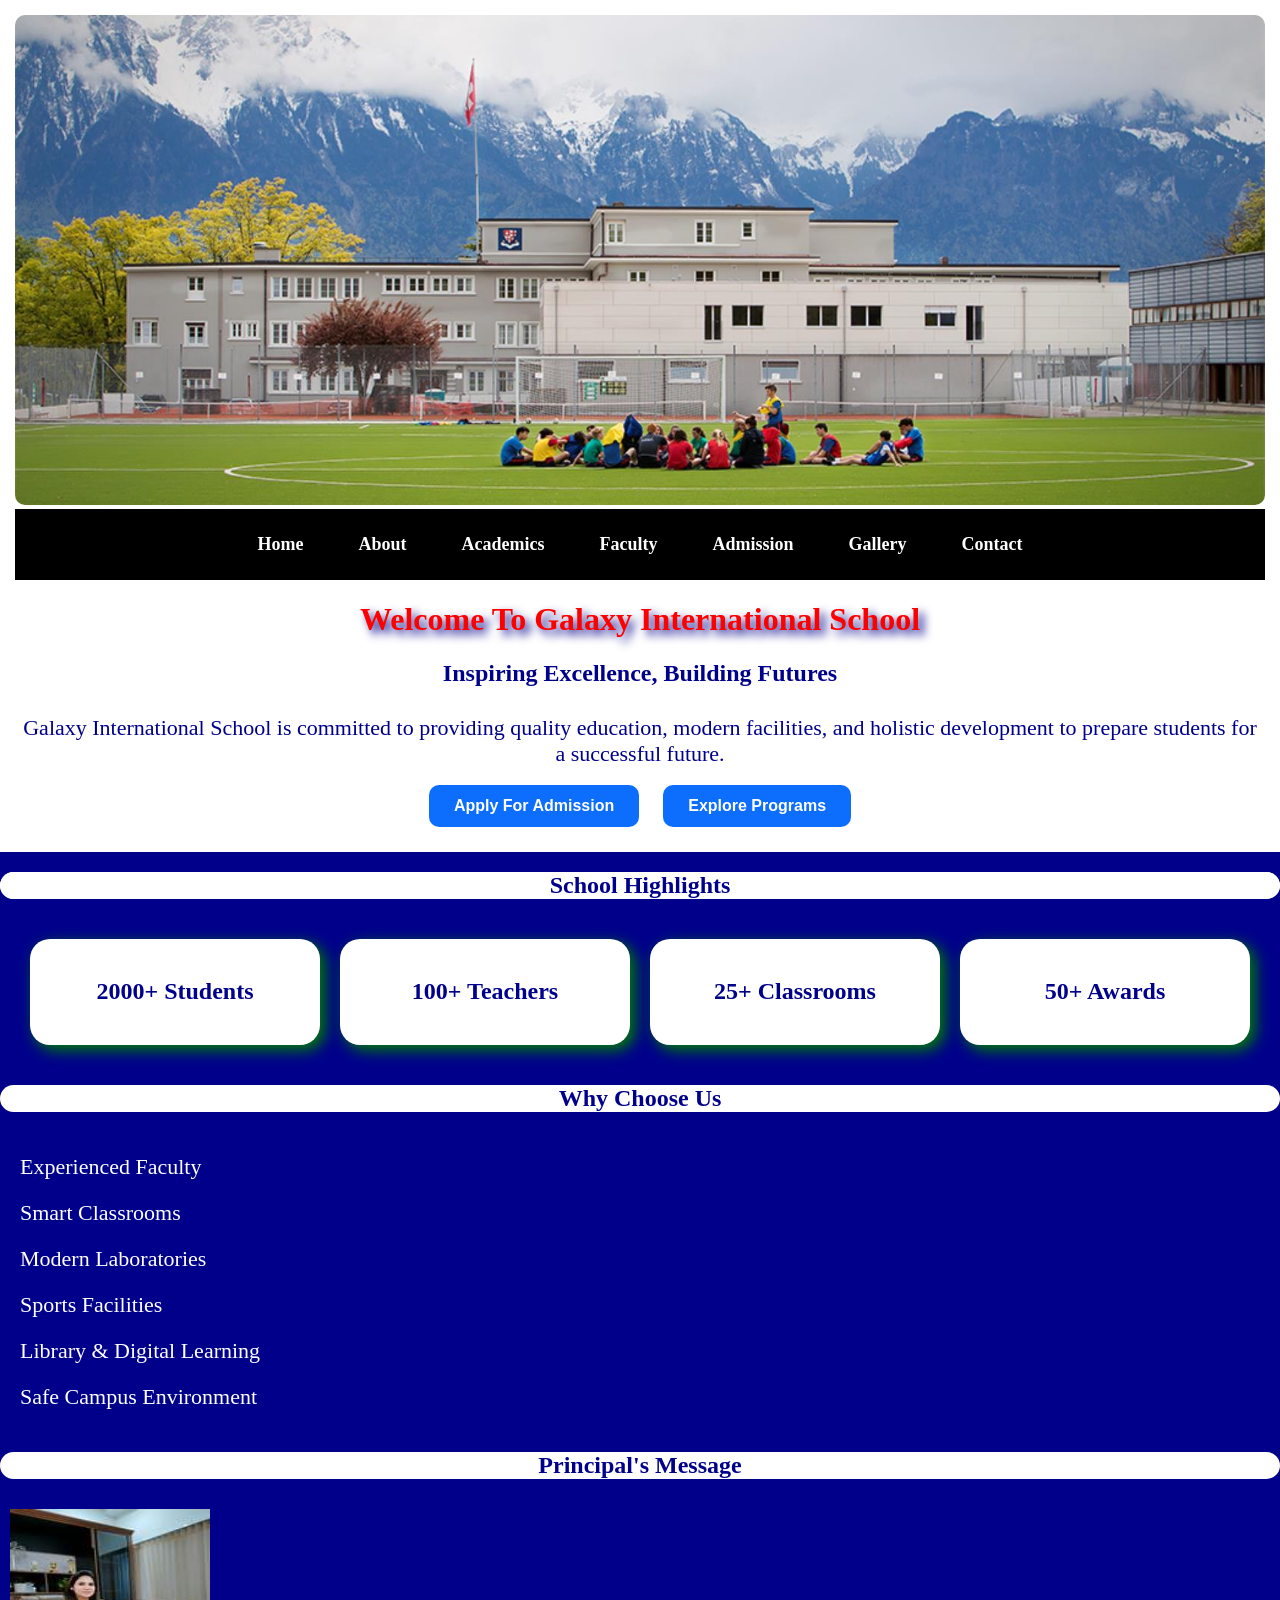
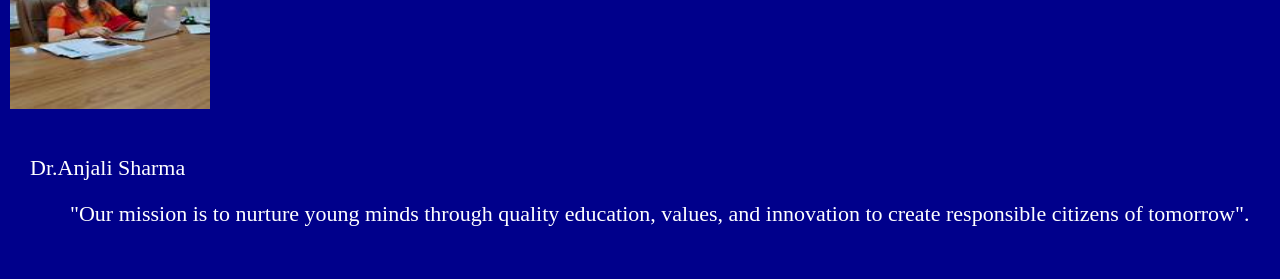
<file: index.html>
<!DOCTYPE html>

<html>

<head>

	<!-------------------------Meta Tag----------------------------->
	
	<meta charset="UTF-8">
	
	<meta name="description"
		content="Galaxy International School Website">
		
		
	<meta name="author"
		content="Yash">
		
	<meta name="viewport"	content="width=device-width, initial scale=1.0">
	
	<!------------------------Favicon---------------------------------->
	
	<link rel="icon"	href="School.png">
	
	<!-------------------------External CSS Link------------------------>
	
	<link rel="Stylesheet"	href="style.css">	
	
	<!----------------------Website Title--------------------------->
	
	<title>Galaxy International School Website</title>
	
</head>

<body>
	
	<!------------------------Header--------------------------------->

<header>

<section class="img">

	<img src="School.jpg"	width="100%"	alt="School Photo">
	
</section>

	<!-----------------------Navbar------------------------------------>
	
<section class="nav">

	<a href="Galaxy International School Website.html"	target="_self">Home</a>
	
	<a href="About Page.html"	target="_blank">About</a>
	
	<a href="Academics Page.html"	target="_blank">Academics</a>
	
	<a href="Faculty Page.html"	target="_blank">Faculty</a>
	
	<a href="Admission Page.html"	target="_blank">Admission</a>
	
	<a href="Gallery Page.html"	target="_blank">Gallery</a>
	
	<a href="Contact Page.html"	target="_blank">Contact</a>
	
</section>


	<!-------------------------Hero---------------------------------->
	
</section class="hero">

	<h1>Welcome To Galaxy International School</h1>
	
	<h2>Inspiring Excellence, Building Futures</h2>
	
	<p>Galaxy International School is committed to providing quality education, modern facilities, and holistic development to prepare students for a successful future.</p>
	
	<button>Apply For Admission</button>
	
	<button>Explore Programs</button>
	
</section>

</header>


	<!-----------------------School Highlights Cards-------------------->

<section class="school">
	
	<h2>School Highlights</h2>
	
</section>

	
<section class="container">

	<div class="box">
	
		<h2>2000+ Students</h2>
		
	</div>
	
	<div class="box">
	
		<h2>100+ Teachers</h2>
		
	</div>
	
	<div class="box">
		
		<h2>25+ Classrooms</h2>
		
	</div>
	
	<div class="box">
		
		<h2>50+ Awards</h2>
		
	</div>
	
</section>

	<!-----------------------------Why Choose Us------------------->

<section class="choose">

	<h2>Why Choose Us</h2>
	
	<ul>
		
		<li>Experienced Faculty</li>
		
		<li>Smart Classrooms</li>
		
		<li>Modern Laboratories</li>
		
		<li>Sports Facilities</li>
		
		<li>Library & Digital Learning</li>
		
		<li>Safe Campus Environment</li>
		
	</ul>
	
</section>

	<!----------------------Principal's Message Card----------------->
	
<section class="principal">

	<h2>Principal's Message</h2>
	
</section>
	
<section class="image">
	
		<img src="Principal.jpg"	width="200"	height="200"	alt="Principal Photo">
			
		<dl>
		
			<dt>Dr.Anjali Sharma</dt>
			
			<dd>"Our mission is to nurture young minds through quality education, values, and innovation to create responsible citizens of tomorrow".</dd>
			
	
</section>

</body>

</html>
</file>
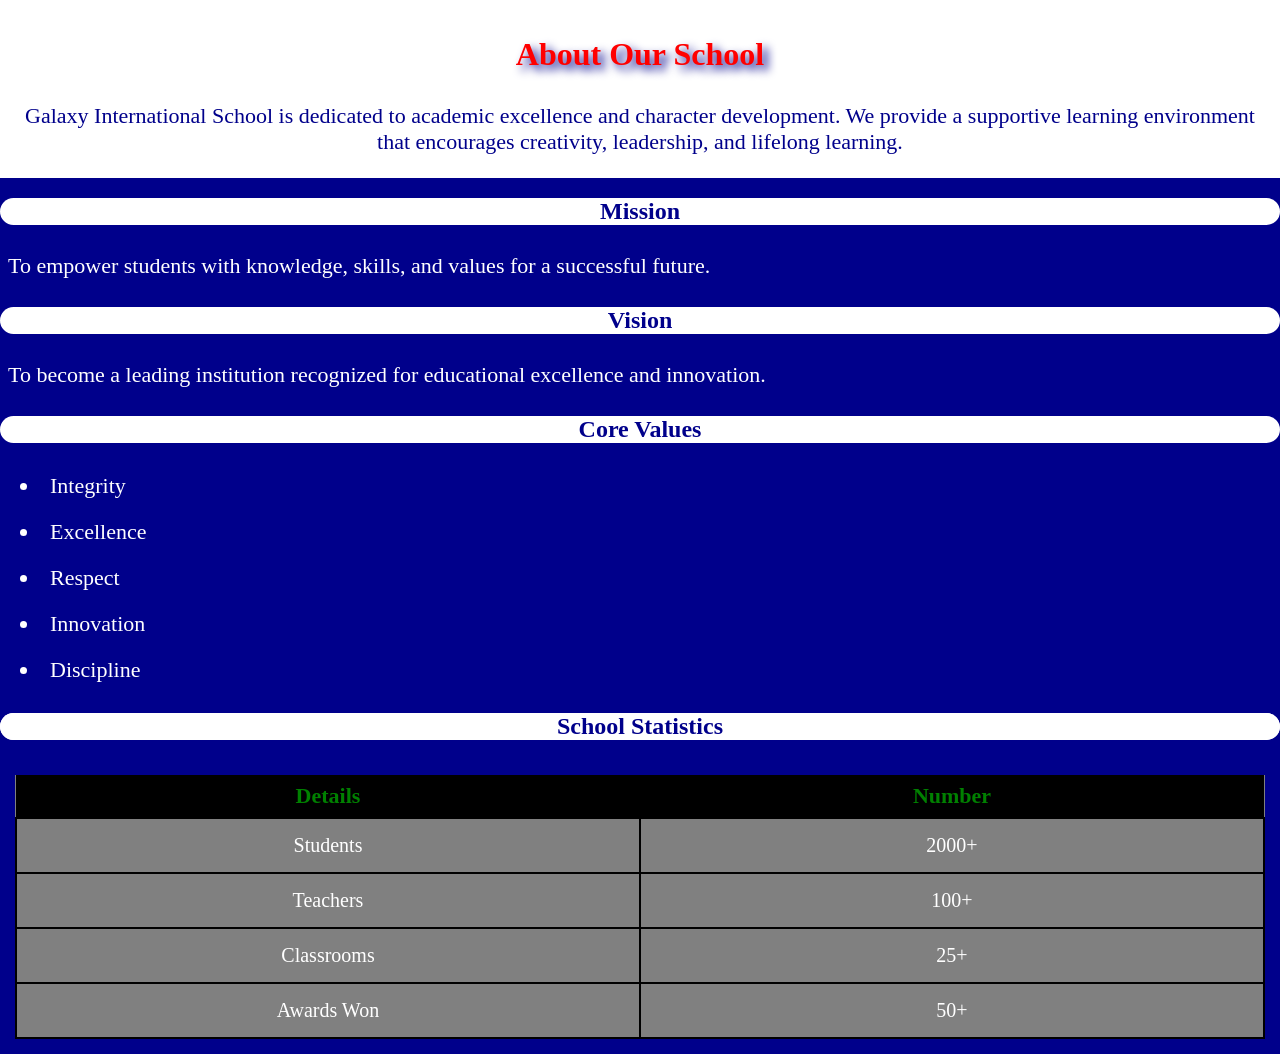
<file: About Page.html>
<!DOCTYPE html>

<html>

<head>

	<!--------------------------Meta tag------------------------------>
	
	<meta charset="UTF-8">
	
	<meta name="description"
		content="Galaxy International School Website">
		
	<meta name="author"
		content="Yash">
		
	<meta name="viewport"	content="width=device-width,initial scale=1.0">
	
	<!-----------------------Favicon-------------------------------->
	
	<link rel="icon"	href="School.png">
	
	<!----------------------External CSS Link------------------------>
	
	<link rel="Stylesheet"	href="style.css">
	
	<!----------------------Website Title----------------------------->
	
	<title>About Page</title>
	
</head>

<body>

	<!-------------------------Header---------------------------------->

<header>

	<h1>About Our School</h1>
	
	<p>Galaxy International School is dedicated to academic excellence and character development. We provide a supportive learning environment that encourages creativity, leadership, and lifelong learning.</p>
	
</header>


	<!----------------------------Hero----------------------------------->
	
<section class="heros">

	<h2>Mission</h2>
	
	<p>To empower students with knowledge, skills, and values for a successful future.</p>
	
	<h2>Vision</h2>
	
	<p>To become a leading institution recognized for educational excellence and innovation.</p>
	
</section>

	<!---------------------Core Values--------------------------->
	
<section class="core">

	<h2>Core Values</h2>
	
	<ul>
	
		<li>Integrity</li>
		
		<li>Excellence</li>
		
		<li>Respect</li>
		
		<li>Innovation</li>
		
		<li>Discipline</li>
		
	</ul>
	
</section>

	<!---------------------------Table------------------------>

<section class="school">

	<h2>School Statistics</h2>

</section>

<section class="table">
	
<table>

	<tr>
	
		<th>Details</th>
		
		<th>Number</th>
		
	</tr>
	
	<tr>
	
		<td>Students</td>
		
		<td>2000+</td>
		
	</tr>
	
	<tr>
	
		<td>Teachers </th>
		
		<td>100+</th>
		
	</tr>
	
	<tr>
	
		<td>Classrooms</td>
		
		<td>25+</td>
		
	</tr>
	
	<tr>
	
		<td>Awards Won</td>
		
		<td>50+</td>
		
	</tr>
	
</table>

</section>
</file>
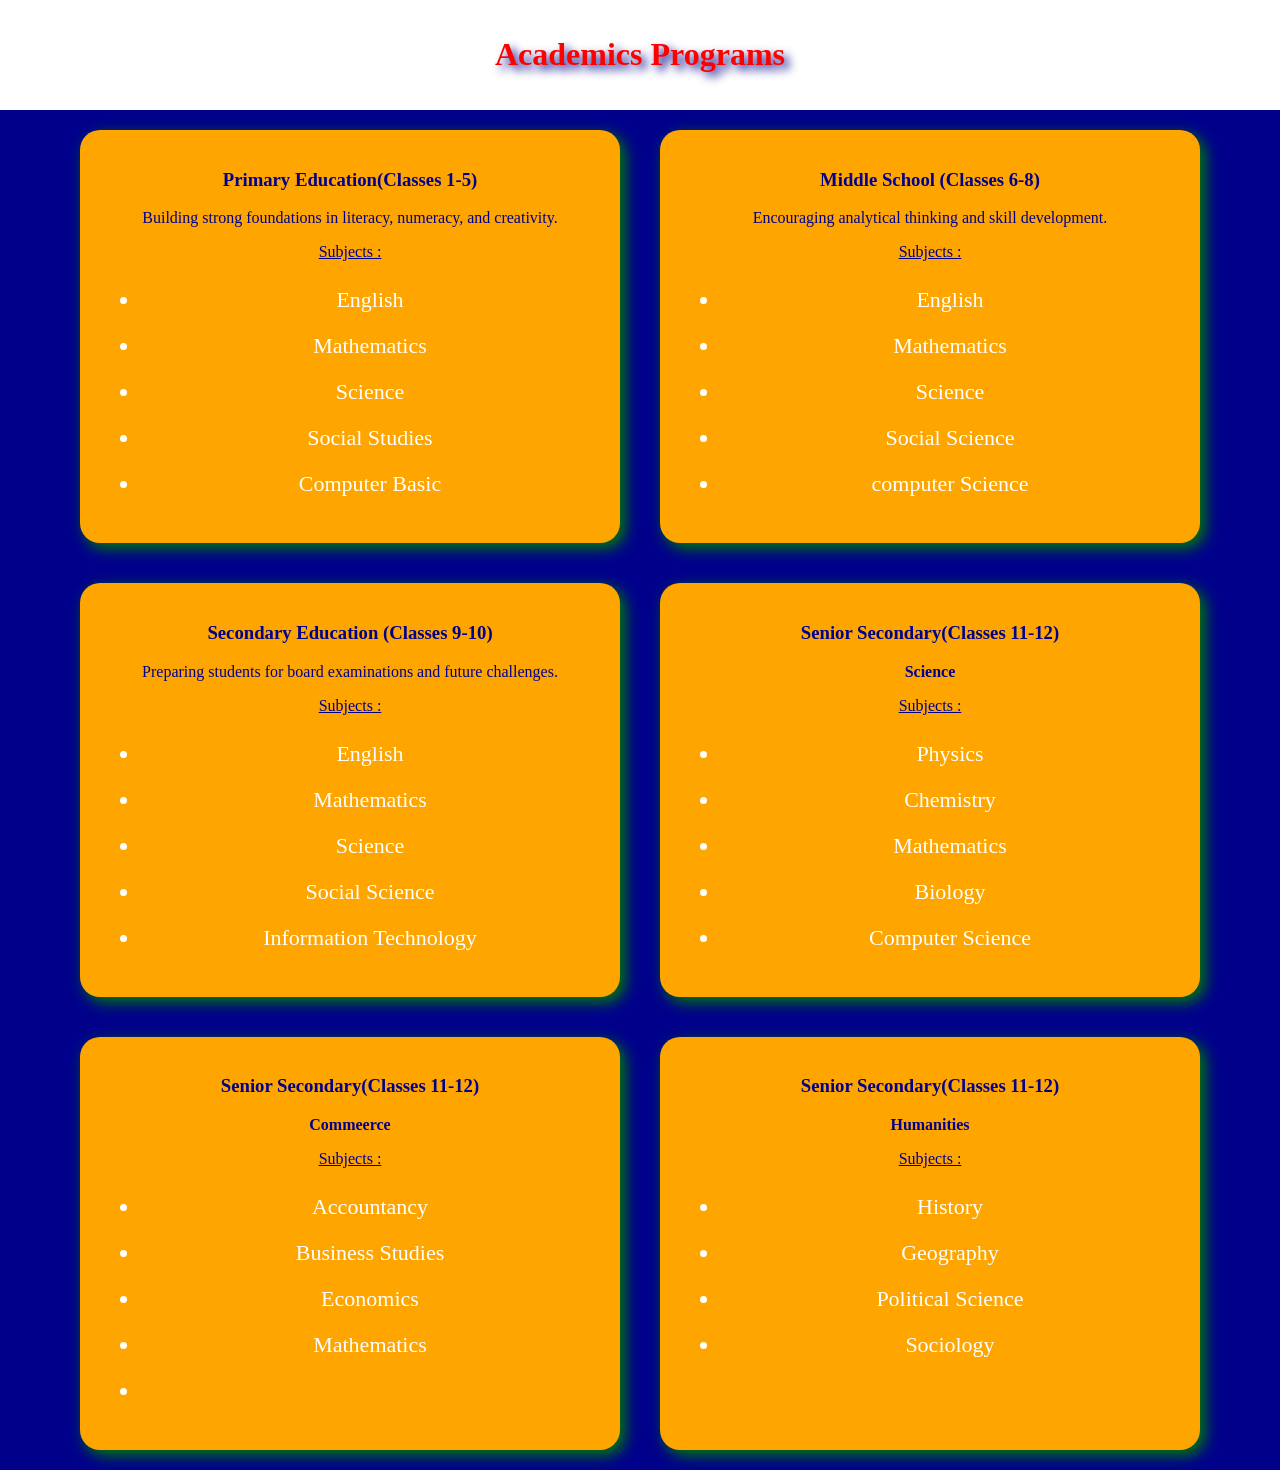
<file: Academics Page.html>
<!DOCTYPE html>

<html>

<head>

	<!-----------------------Meta Tag-------------------->
	
	<meta charset="UTF-8">
	
	<meta name="description"
		content="Galaxy International School Website">
		
	<meta name="author"
		content="Yash">
		
	<meta name="viewport"	content="width=device-width, initial scale=1.0">
	
	<!--------------------------Fevicon----------------------->
	
	<link rel="icon"	href="School.png">
	
	<!-------------------------External CSS Link-------------------->
	
	<link rel="Stylesheet"	href="style.css">	
	
	<!-------------------Website Title---------------------->
	
	<title>Academics Page</title>
	
</head>

<body>

	<!--------------------Header---------------------------->
	
<header>

	<h1>Academics Programs</h1>
	
</header>

	<!-----------------------Program Cards-------------------->
	
<section class="container2">

	<div class="box2">
	
		<h3>Primary Education(Classes 1-5)</h3>
		
		<p>Building strong foundations in literacy, numeracy, and creativity.</p>
		
		<ins>Subjects :</ins>
		
		<ul>
		
			<li>English</li>
			
			<li>Mathematics</li>
			
			<li>Science</li>
			
			<li>Social Studies</li>
			
			<li>Computer Basic</li>
			
	</div>
	
	
	<div class="box2">
	
		<h3>Middle School (Classes 6-8)</h3>
		
		<p>Encouraging analytical thinking and skill development.</p>
		
		<ins>Subjects :</ins>
		
		<ul>
			
			<li>English</li>
			
			<li>Mathematics</li>
			
			<li>Science</li>
			
			<li>Social Science</li>
			
			<li>computer Science</li>
		
		</ul>
		
	</div>
	
	
	<div class="box2">
	
		<h3>Secondary Education (Classes 9-10)</h3>
		
		<p>Preparing students for board examinations and future challenges.</p>
		
		<ins>Subjects :</ins>
		
		<ul>
		
			<li>English</li>
			
			<li>Mathematics</li>
			
			<li>Science</li>
			
			<li>Social Science</li>
			
			<li>Information Technology</li>
			
		</ul>
		
	</div>
	
	
	<div class="box2">
	
		<h3>Senior Secondary(Classes 11-12)</h3>
		
		<p><b>Science</b><p>
		
		<ins>Subjects :</ins>
		
		<ul>
		
			<li>Physics</li>
			
			<li>Chemistry</li>
			
			<li>Mathematics</li>
			
			<li>Biology</li>
			
			<li>Computer Science</li>
			
		</ul>
	
	</div>
	
	
	<div class="box2">
	
		<h3>Senior Secondary(Classes 11-12)</h3>
	
		<p><b>Commeerce</b></p>
		
		<ins>Subjects :</ins>
		
		<ul>
		
			<li>Accountancy</li>
			
			<li>Business Studies</li>
			
			<li>Economics</li>
			
			<li>Mathematics<li>
			
		</ul>

	</div>
	
	
	<div class="box2">
	
		<h3>Senior Secondary(Classes 11-12)</h3>
			
		<p><b>Humanities</b></p>
		
		<ins>Subjects :</ins>
		
		<ul>
		
			<li>History</li>
			
			<li>Geography</li>
			
			<li>Political Science</li>
			
			<li>Sociology</li>
			
		</ul>
		
	</div>
	
</div>
	
</section>

</body>

</html>
</file>
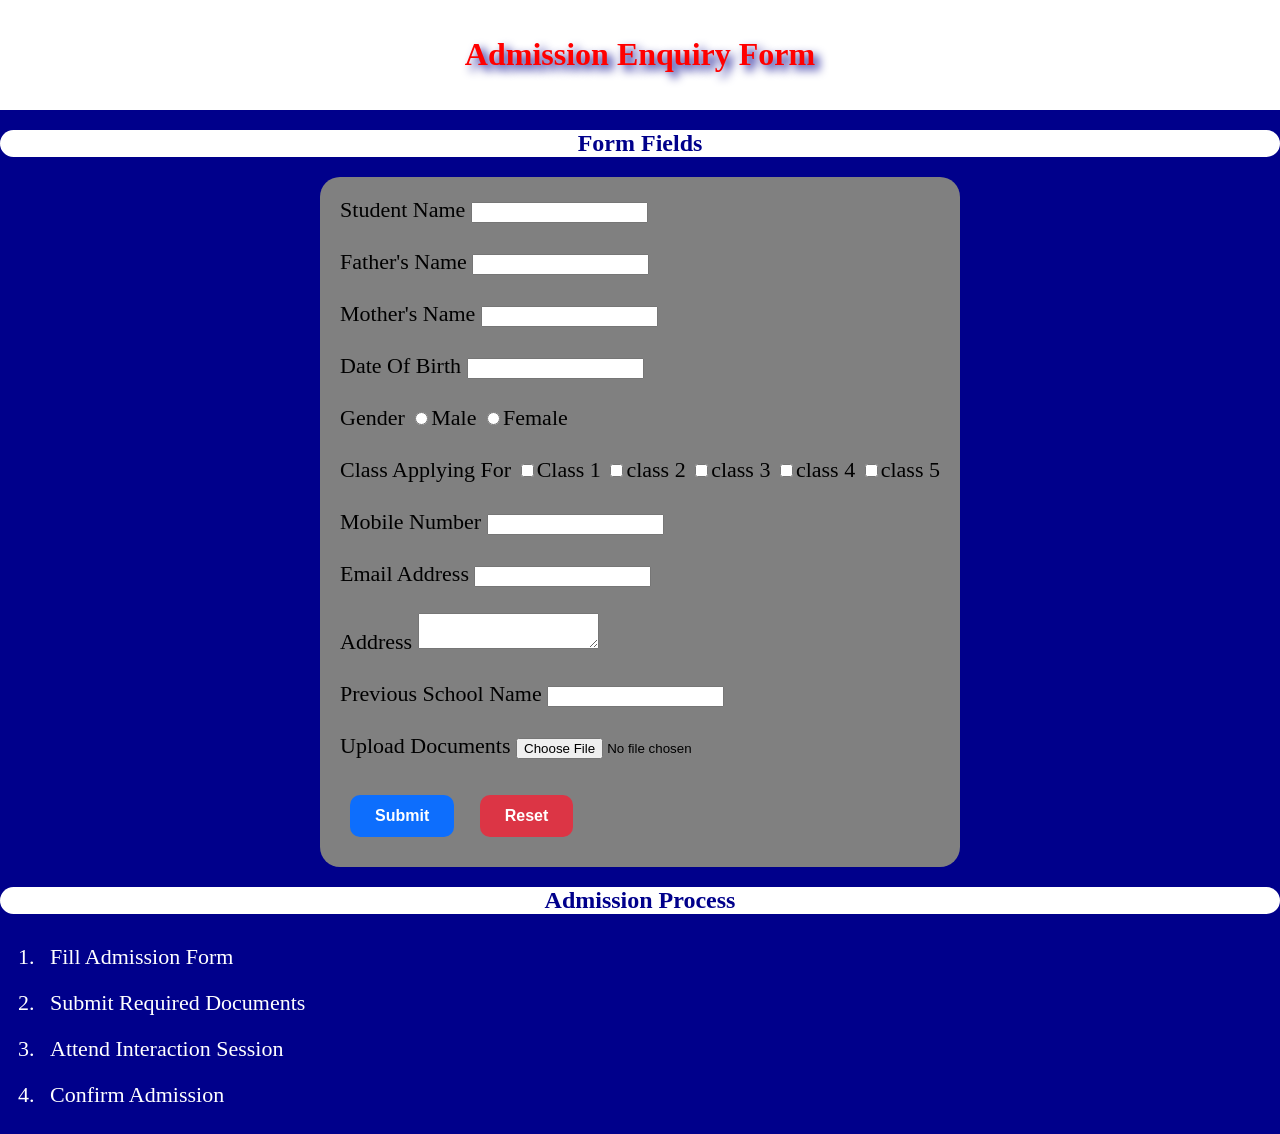
<file: Admission Page.html>
<!DOCTYPE html>

<html>

<head>

	<!----------------------------Meta Tag------------------------------->
	
	<meta charset="UTF-8">
	
	<meta name="description"
		content="Galaxy International School Website">
		
	<meta name="author"
		content="Yash">
		
	<meta name="viewport"	content="width=device-width, initial scale=1.0">
	
	<!-------------------------Fivicon-------------------------------->
	
	<link rel="icon"	href="School.png">
	
	<!------------------------External CSS Link------------------------>
	
	<link rel="Stylesheet"	href="style.css">
	
	<!---------------------------Website Title-------------------------->
	
	<title>Admission Page</title>
	
</head>

<body>

	<!-----------------------------Header----------------------------->
	
<header>

	<h1>Admission Enquiry Form</h1>
	
</header>

<section class="fields">

	<h2>Form Fields</h2>
	
</section>

	<!------------------------------Form-------------------------------->
	
<section class="container4">

<form>

	<label>Student Name</label>
	
		<input type="text">
		
	<br>
	<br>

	<label>Father's Name</label>
	
		<input type="text">
		
	<br>
	<br>
	
	<label>Mother's Name</label>
	
		<input type="text">
		
	<br>
	<br>
	
	<label>Date Of Birth</label>
	
		<input type="text">
		
	<br>
	<br>
	
	<label>Gender</label>
	
		<input type="radio"
			name="Gender">Male
			
		<input type="radio"
			name="Gender">Female
			
	<br>
	<br>
	
	<label>Class Applying For</label>
	
		<input type="checkbox">Class 1
		
		<input type="checkbox">class 2
		
		<input type="checkbox">class 3
		
		<input type="checkbox">class 4
		
		<input type="checkbox">class 5
		
	<br>
	<br>
	
	<label>Mobile Number</label>
		
		<input type="tel">
		
	<br>
	<br>
	
	<label>Email Address</label>
	
		<input type="email" required>
		
	<br>
	<br>
	
	<label>Address</label>
	
		<textarea></textarea>
		
	<br>
	<br>
	
	<label>Previous School Name</label>
	
		<input type="text">
		
	<br>
	<br>
	
	<label>Upload Documents</label>
	
		<input type="file">
		
	<br>
	<br>
	
	<input type="submit"
		value="Submit">
		
	<input type="reset"
		value="Reset">
		
</form>

</section>

	<!---------------------------------Admission Process------------------->
	
<section class="process">

	<h2>Admission Process</h2>
	
	<ol>
		
		<li>Fill Admission Form</li>
		
		<li>Submit Required Documents</li>
		
		<li>Attend Interaction Session</li>
		
		<li>Confirm Admission</li>
		
	</ol>
	
</section>

</body>

</html>
</file>
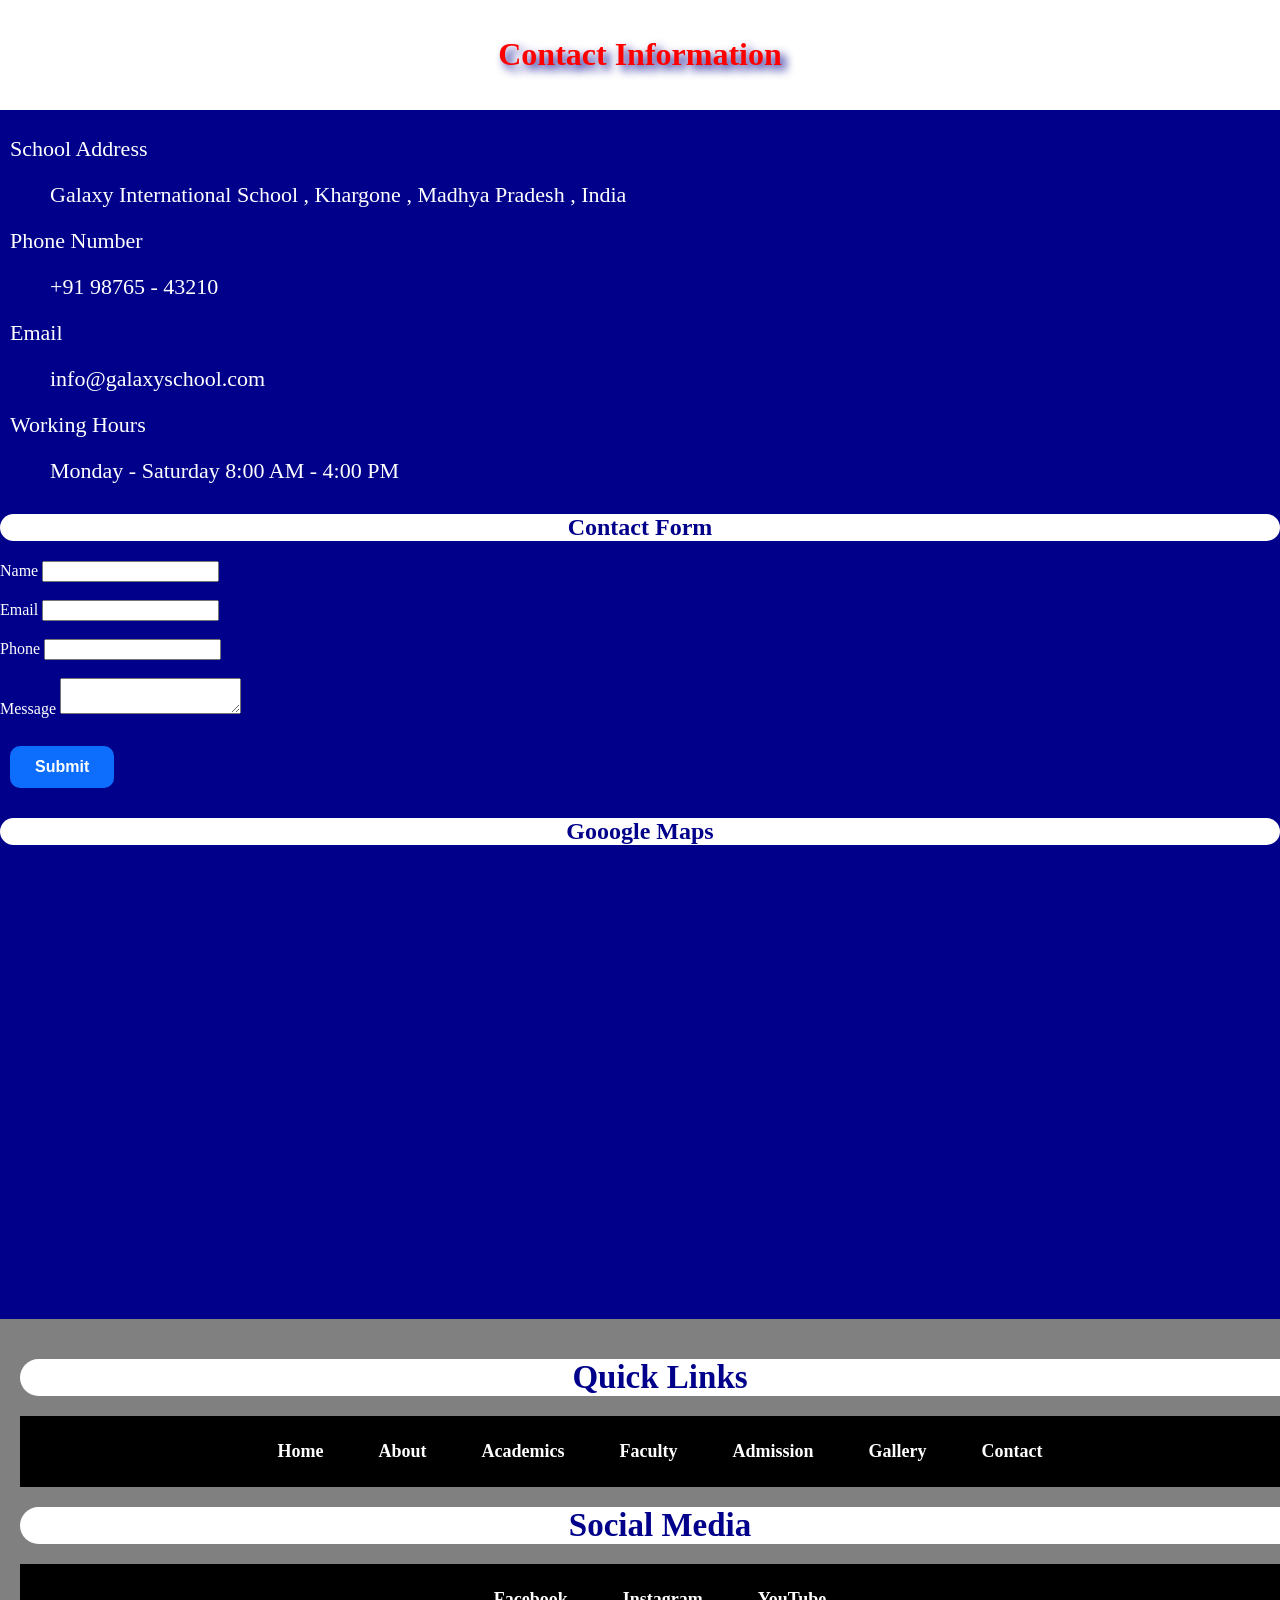
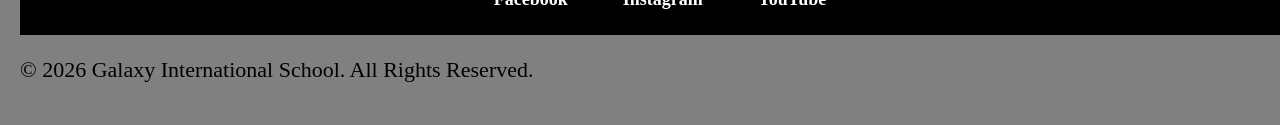
<file: Contact Page.html>
<!DOCTYPE html>

<html>

<head>

	<!----------------------------Meta Tag----------------------------->
	
	<meta charset="UTF-8">
	
	<meta name="description"
		content="Galaxy International School Website">
		
	<meta name="author"
		content="Yash">
		
	<meta name="viewport"	content="width=device-width, initial scale=1.0">
	
	<!------------------------Fivicon------------------------------------->
	
	<link rel="icon"	href="School.png">
	
	<!-----------------------External CSS Link------------------------------>
	
	<link rel="Stylesheet"	href="style.css">
	
	
	<!---------------------------Website title------------------------------>
	
	<title>Contact Page</title>
	
</head>

<body>

	<!---------------------------Header-------------------------------->
	
<header>

	<h1>Contact Information<h1>
	
</header>

	<!--------------------------Heros----------------------------------->
	
<section class="address">

	<dl>
	
		<dt>School Address</dt>
		
		<dd>Galaxy International School , Khargone , Madhya Pradesh , India</dd>
		
		
		<dt>Phone Number</dt>
		
		<dd>+91 98765 - 43210</dd>
		
		
		<dt>Email</dt>
		
		<dd>info@galaxyschool.com</dd>
		
		
		<dt>Working Hours</dt>
		
		<dd>Monday - Saturday	8:00 AM - 4:00 PM</dd>
		
		
	</dl>
	
</section>

	<!----------------------Form--------------------------------->
	
<section class="form">

	<h2>Contact Form</h2>
	
</section>

<form>

	<label>Name</label>
	
		<input type="text">
		
	<br>
	<br>
	
	<label>Email</label>
	
		<input type="email"	required>
		
	<br>
	<br>
	
	<label>Phone</label>
	
		<input type="tel">
		
	<br>
	<br>
	
	<label>Message</label>
	
		<textarea></textarea>
		
	<br>
	<br>
	
	<input type="submit"
		value="Submit">
		
</form>


<section class="map">

	<h2>Gooogle Maps</h2>
	
	<iframe 
	
	src="https://www.google.com/maps/embed?pb=!1m18!1m12!1m3!1d59261.71686514197!2d75.5718338664563!3d21.824443619266493!2m3!1f0!2f0!3f0!3m2!1i1024!2i768!4f13.1!3m3!1m2!1s0x3bd885c4bd93b163%3A0xae95ec27b40bf31d!2sKhargone%2C%20Madhya%20Pradesh%20451001!5e0!3m2!1sen!2sin!4v1781229373271!5m2!1sen!2sin" 
	
	width="100%" height="450" style="border:0;" 
	
	allowfullscreen="" loading="lazy" referrerpolicy="no-referrer-when-downgrade">
	
	</iframe>
	
	
</section>


<footer>

<section class="links">

	<h2>Quick Links</h2>
	
</section>

<section class="nav">

	<a href="Galaxy International School Website.html"	target="_self">Home</a>
	
	<a href="About Page.html"	target="_blank">About</a>
	
	<a href="Academics Page.html"	target="_blank">Academics</a>
	
	<a href="Faculty Page.html"	target="_blank">Faculty</a>
	
	<a href="Admission Page.html"	target="_blank">Admission</a>
	
	<a href="Gallery Page.html"	target="_blank">Gallery</a>
	
	<a href="Contact Page.html"	target="_blank">Contact</a>
	
</section>

<section class="media">

	<h2>Social Media</h2>

</section>

	
<section class="nav">

	<a href=""	target="_blank">Facebook</a>
	
	<a href=""	target="_blank">Instagram</a>
	
	<a href=""	target="_blank">YouTube</a>
	
	
</section>

	<p>© 2026 Galaxy International School. All Rights Reserved.</p>
	
</footer>

</body>

</html>
</file>
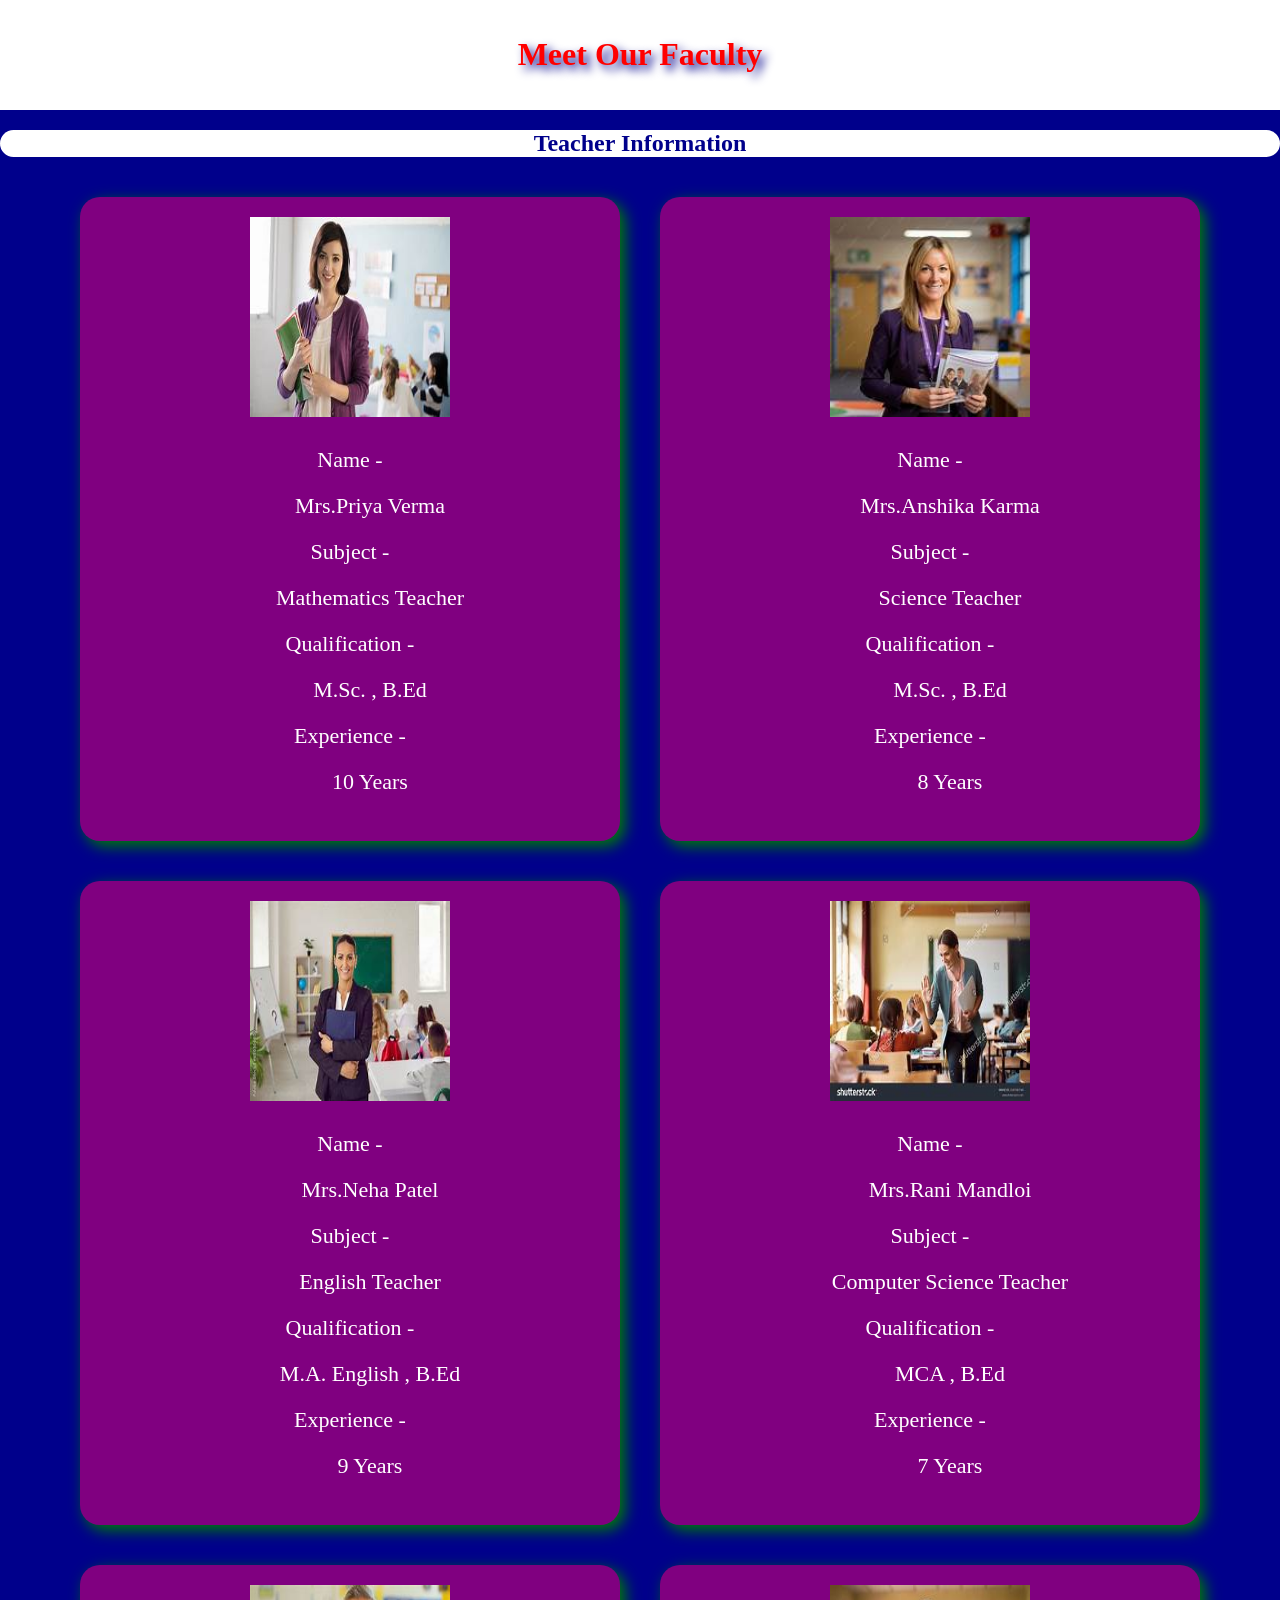
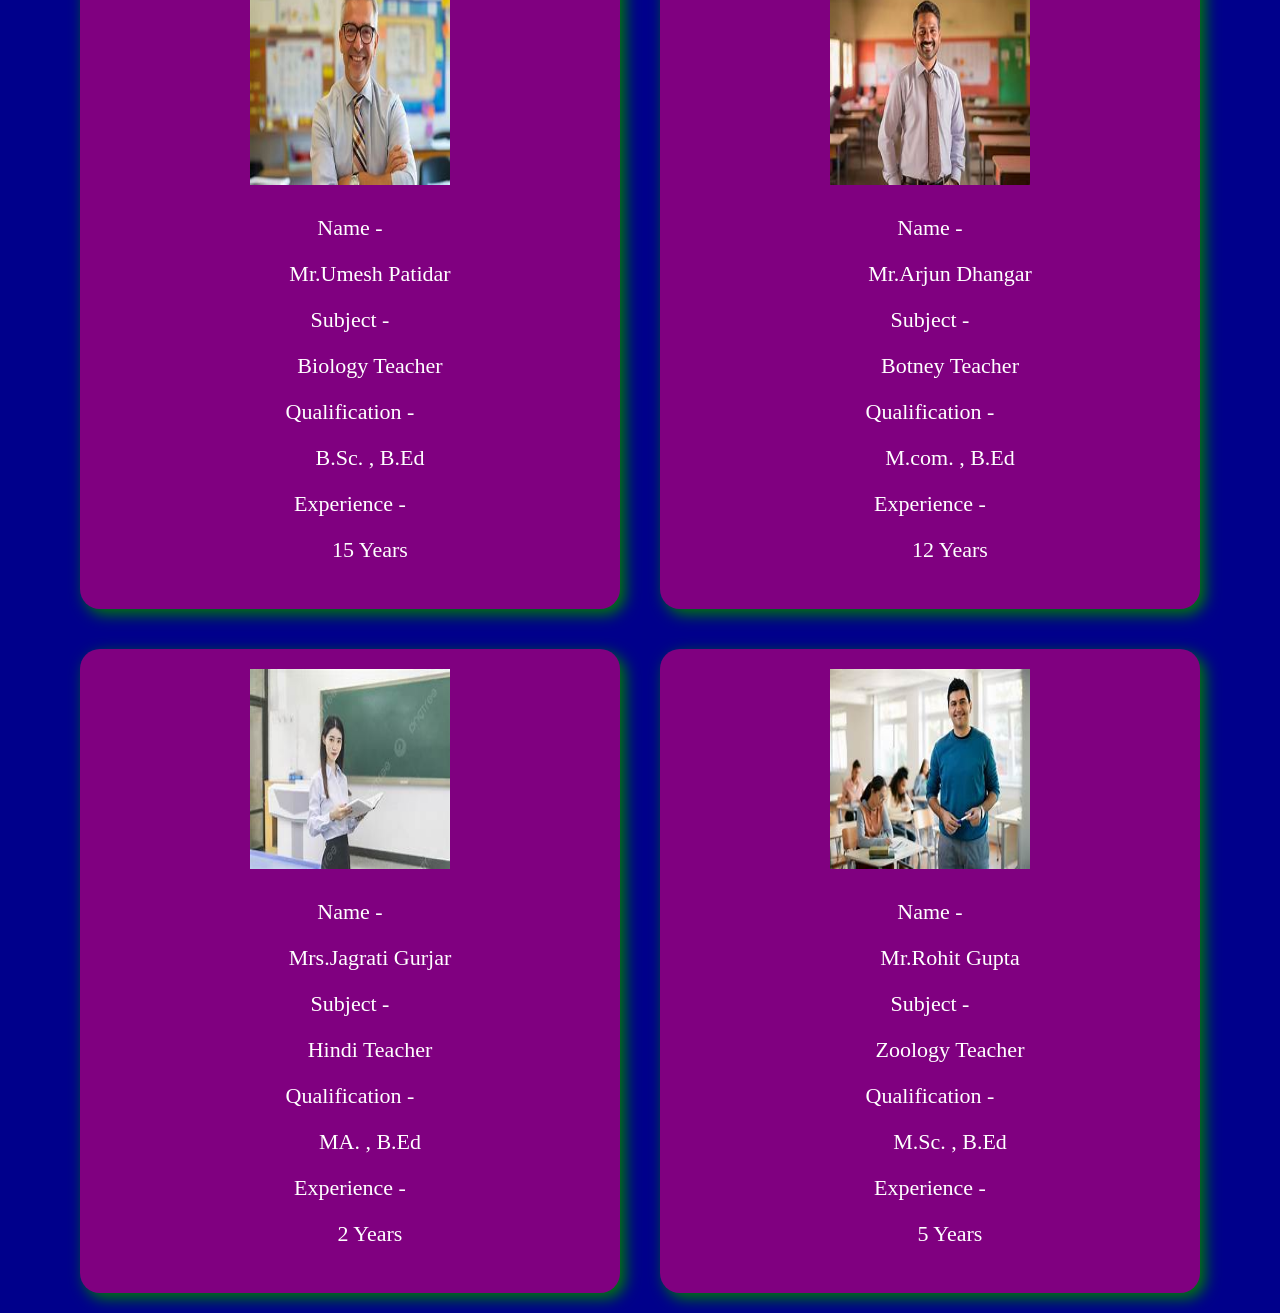
<file: Faculty Page.html>
<!DOCTYPE html>

<html>

<head>

	<!--------------------------Meta Tag------------------------------->
	
	<meta charset="UTG-8">
	
	<meta name="description"
		content="Galaxy International School Website">
		
	<meta name="author"
		content="Yash">
		
	<meta name="viewport"	content="width=device-width, initial scale=1.0">
	
	<!----------------------Favicon------------------------------------>
	
	<link rel="icon"	href="School.png">
	
	<!----------------------External CSS Link--------------------------->
	
	<link rel="Stylesheet"	href="style.css">
	
	<!-----------------------Website Title------------------------------>
	
	<title>Faculty Page</title>
	
</head>

</body>

	<!---------------------------Header-------------------------------->
	
<header>

	<h1>Meet Our Faculty</h1>
	
</header>

	<!-------------------------Teacher Cards--------------------------->
	
<section class="teacher">

	<h2>Teacher Information</h2>
	
</section>

<section class="container3">

	<div class="box3">
	
		<img src="Photo1.jpg"	width="200"	height="200"	alt="Priya Photo">

		<dl>
		
			<dt>Name - </dt><dd>Mrs.Priya Verma</dd>
			
			<dt>Subject	-</dt><dd>Mathematics Teacher</dd>
			
			<dt>Qualification -</dt><dd>M.Sc. , B.Ed</dd>
			
			<dt>Experience	-</dt><dd>10 Years</dd>
			
		</dl>
		
	</div>
	
	
	<div class="box3">
	
		<img src="Photo2.jpg"	width="200"	height="200"	alt="Anshika Karma">

		<dl>
		
			<dt>Name - </dt><dd>Mrs.Anshika Karma</dd>
			
			<dt>Subject	-</dt><dd>Science Teacher</dd>
			
			<dt>Qualification -</dt><dd>M.Sc. , B.Ed</dd>
			
			<dt>Experience	-</dt><dd>8 Years</dd>
			
		</dl>
		
	</div>
	
	
	<div class="box3">
	
		<img src="Photo3.jpg"	width="200"	height="200"	alt="Neha Photo">

		<dl>
		
			<dt>Name - </dt><dd>Mrs.Neha Patel</dd>
			
			<dt>Subject	-</dt><dd>English Teacher</dd>
			
			<dt>Qualification -</dt><dd>M.A. English , B.Ed</dd>
			
			<dt>Experience	-</dt><dd>9 Years</dd>
			
		</dl>
		
	</div>
	
	
	<div class="box3">
	
		<img src="Photo4.jpg"	width="200"	height="200"	alt="Rani Photo">

		<dl>
		
			<dt>Name - </dt><dd>Mrs.Rani Mandloi</dd>
			
			<dt>Subject	-</dt><dd>Computer Science Teacher</dd>
			
			<dt>Qualification -</dt><dd>MCA , B.Ed</dd>
			
			<dt>Experience	-</dt><dd>7 Years</dd>
			
		</dl>
		
	</div>
	
	
	<div class="box3">
	
		<img src="Photo5.jpg"	width="200"	height="200"	alt="Umesh Photo">

		<dl>
		
			<dt>Name - </dt><dd>Mr.Umesh Patidar</dd>
			
			<dt>Subject	-</dt><dd>Biology Teacher</dd>
			
			<dt>Qualification -</dt><dd>B.Sc. , B.Ed</dd>
			
			<dt>Experience	-</dt><dd>15 Years</dd>
			
		</dl>
		
	</div>
	
	
	<div class="box3">
	
		<img src="Photo6.jpg"	width="200"	height="200"	alt="Arjun Photo">

		<dl>
		
			<dt>Name - </dt><dd>Mr.Arjun Dhangar</dd>
			
			<dt>Subject	-</dt><dd>Botney Teacher</dd>
			
			<dt>Qualification -</dt><dd>M.com. , B.Ed</dd>
			
			<dt>Experience	-</dt><dd>12 Years</dd>
			
		</dl>
		
	</div>
	
	
	<div class="box3">
	
		<img src="Photo7.jpg"	width="200"	height="200"	alt="Jagrati Photo">

		<dl>
		
			<dt>Name - </dt><dd>Mrs.Jagrati Gurjar</dd>
			
			<dt>Subject	-</dt><dd>Hindi Teacher</dd>
			
			<dt>Qualification -</dt><dd>MA. , B.Ed</dd>
			
			<dt>Experience	-</dt><dd>2 Years</dd>
			
		</dl>
		
	</div>
	
	
	<div class="box3">
	
		<img src="Photo8.jpg"	width="200"	height="200"	alt="Rohit Photo">

		<dl>
		
			<dt>Name - </dt><dd>Mr.Rohit Gupta</dd>
			
			<dt>Subject	-</dt><dd>Zoology Teacher</dd>
			
			<dt>Qualification -</dt><dd>M.Sc. , B.Ed</dd>
			
			<dt>Experience	-</dt><dd>5 Years</dd>
			
		</dl>
		
	</div>
	
</section>

</body>

</html>
</file>
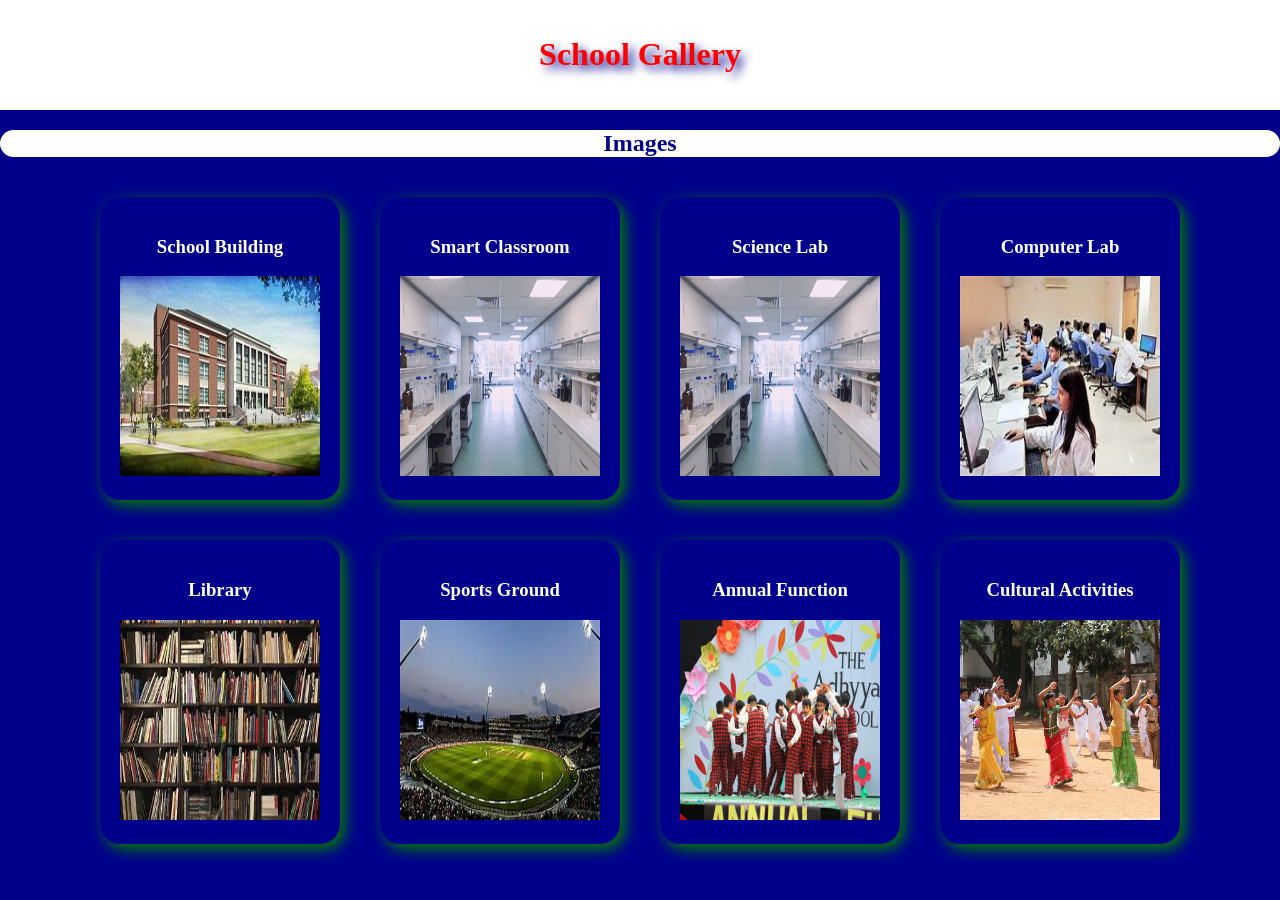
<file: Gallery Page.html>
<!DOCTYPE html>

<html>

<head>

	<!----------------------------Meta Tag------------------------------->
	
	<meta charset="UTF-8">
	
	<meta name="description"
		content="Galaxy International School Website">
		
	<meta name="author"
		content="Yash">
		
	<meta name="viewport"	content="width=device-width, initial scale=1.0">
	
	<!-------------------------Fivicon-------------------------------->
	
	<link rel="icon"	href="School.png">
	
	<!------------------------External CSS Link------------------------>
	
	<link rel="Stylesheet"	href="style.css">
	
	<!---------------------------Website Title-------------------------->
	
	<title>Gallery Page</title>
	
</head>

<body>

	<!-----------------------------Header----------------------------->
	
<header>

	<h1>School Gallery</h1>
	
</header>

<section class="images">

	<h2>Images</h2>
	
</section>

	<!-----------------------------School Gallery---------------------------------------------------------------->
	
<section class="container5">

	<div class="box5">
	
		<h3>School Building</h3>
		
		<img src="School building.jpg"	width="200"	height="200"	alt="School Building">
		
	</div>
	
	
		<div class="box5">
	
		<h3>Smart Classroom</h3>
		
		<img src="Science Lab.jpg"	width="200"	height="200"	alt="School Building">
		
	</div>
	
	
		<div class="box5">
	
		<h3>Science Lab</h3>
		
		<img src="Science Lab.jpg"	width="200"	height="200"	alt="School Building">
		
	</div>
	
	
		<div class="box5">
	
		<h3>Computer Lab</h3>
		
		<img src="Computer Lab.jpg"	width="200"	height="200"	alt="School Building">
		
	</div>
	
	
		<div class="box5">
	
		<h3>Library</h3>
		
		<img src="Library.jpg"	width="200"	height="200"	alt="School Building">
		
	</div>
	
	
		<div class="box5">
	
		<h3>Sports Ground</h3>
		
		<img src="Sports Ground.jpg"	width="200"	height="200"	alt="School Building">
		
	</div>
	
	
		<div class="box5">
	
		<h3>Annual Function</h3>
		
		<img src="Annual Function.jpg"	width="200"	height="200"	alt="School Building">
		
	</div>
	
	
		<div class="box5">
	
		<h3>Cultural Activities</h3>
		
		<img src="Cultural Activities.jpg"	width="200"	height="200"	alt="School Building">
		
	</div>
	
	
</section>

</body>

</html>
</file>
<file: style.css>
/*========================BODY============================*/

body{
	
margin:0;

font-family;Arial;

background:darkblue;

color:white;

}

/*===========================HEADER==========================*/

header{
	
background:white;

padding:15px;

text-align:center;

color:darkblue;

}


.img img{
	
width:100%;

height:auto;

border-radius:10px;

}


/*===========================NAVBAR==========================*/

.nav{
	
display:flex;

justify-content:center;

gap:25px;

flex-wrap:wrap;

background:black;

padding:15px;

}


.nav a{
	
color:white;

text-decoration:none;

font-size:18px;

font-weight:bold;

padding:10px 15px;

border-radius:8px;

transition:0.5s;

}


.nav a:hover{
	
background:white;

color:green;

transform:scale(1.05);

}


/*=========================Highlight===========================*/

.form h2,
.map h2,
.links h2,
.media h2,
.images h2,
.process h2,
.fields h2,
.teacher h2,
.school h2,
.core h2,
.heros h2,
.principal h2,
.choose h2,
.school,
.h2{

text-align:center;

background:white;

color:darkblue;

border-radius:20px;

margin:20px auto;


}

header p,
.table th,td,
.heros p{

font-size:22px;

padding:8px;

margin:auto;
}


/*==========================Table=========================*/

.table{
	
padding:15px;

}

table{
	
width:100%;

margin:auto;

border-collapse:collapse;

background:gray;

}

th{
	
background:black;

color:green;

padding:15px;

font-size:22px;

text-align:center;
}


td{
	
border:2px solid black;

padding:15px;

text-align:center;

font-size:20px;

margin:30px auto;
}

th,td{

width:50%;

text-align:center;

}




tr:hover{
	
background:blue;

}

.image{
	
padding:10px;

}

.image dl,dt,dd,
.choose ul,li{

font-size:22px;

padding:10px;

color:white;


}

.container{
	
display:flex;

justify-content:center;

gap:20px;

flex-wrap:wrap;

padding:20px;

}


/*============================Cards==============================*/

.box{

background:white;

width:250px;

padding:20px;

border-radius:20px;

box-shadow:5px 5px 15px green;

text-align:center;

transition:0.5s;

color:darkblue;

}

.box:hover{
	
transform:scale(1.05);

box-shadow:5px 5px 15px yellow;

background:green;

color:white;

}



.container2{
	
display:flex;

justify-content:center;

gap:40px;

flex-wrap:wrap;

padding:20px;

}


/*============================Cards==============================*/

.box2{

background:orange;

width:500px;

padding:20px;

border-radius:20px;

box-shadow:5px 5px 15px green;

text-align:center;

transition:0.5s;

color:darkblue;

}

.box2:hover{
	
transform:scale(1.05);

box-shadow:5px 5px 15px yellow;

background:green;

color:white;

}



.container3{
	
display:flex;

justify-content:center;

gap:40px;

flex-wrap:wrap;

padding:20px;


}


/*============================Cards==============================*/

.box3{

background:purple;

width:500px;

padding:20px;

border-radius:20px;

box-shadow:5px 5px 15px green;

text-align:center;

transition:0.5s;

color:darkblue;

}

.box3:hover{
	
transform:scale(1.05);

box-shadow:5px 5px 15px yellow;

background:green;

color:white;

}


.container4{
	
background:gray;

padding:20px;

width:600px;

margin:20px auto;

justify-content:center;

display:flex;

flex-wrap:wrap;

border-radius:20px;

color:black;

font-size:22px;

}


footer{
	
background:gray;

padding:20px;

width:100%;

height:100%;

margin:auto;

justify-content:center;

display:block;

flex-wrap:wrap;

border-radius:none;

color:black;

font-size:22px;

}


.container5{
	
display:flex;

justify-content:center;

gap:40px;

flex-wrap:wrap;

padding:20px;


}


/*============================Cards==============================*/

.box5{

background:darkblue;

width:200px;

padding:20px;

border-radius:20px;

box-shadow:5px 5px 15px green;

text-align:center;

transition:0.5s;

color:white;

}

.box5:hover{
	
transform:scale(1.05);

box-shadow:5px 5px 15px yellow;

background:green;

color:white;

}


























button,
input[type="submit"],
input[type="reset"]{

padding:12px 25px;

margin:10px;

border:none;

border-radius:10px;

font-size:16px;

font-weight:bold;

cursor:pointer;

transition:0.5s;


}

button,
input[type="submit"]{

background:#0d6efd;

color:white;

}

button:hover,
input[type="submit"]:hover{

background:#198754;

transform:scale(1.05);

}

input[type="reset"]{

background:#dc3545;

color:white;


}

input[type="reset"]:hover{

background:#b02a37;

transform:scale(1.05);

}


/*=============================HERO============================*/
.hero,h1{

text-shadow:5px 5px 10px darkblue;

animation:heading 0.5s infinite;

color:red;

}

/*====================animation===========================*/

@keyframes heading{
	
from{

color:darkblue;

}

to{
	
color:red;

}




@media screen and (max-width:768px){

.nav nav{

flex-direction:column;

}

.hero h1,
.header h1,
.gallery h1,
.contact h1{

font-size:30px;

}

form{

width:90%;

}

.box{

width:90%;

}

.maps iframe{

height:300px;

}

table{

font-size:14px;

}

}
</file>
